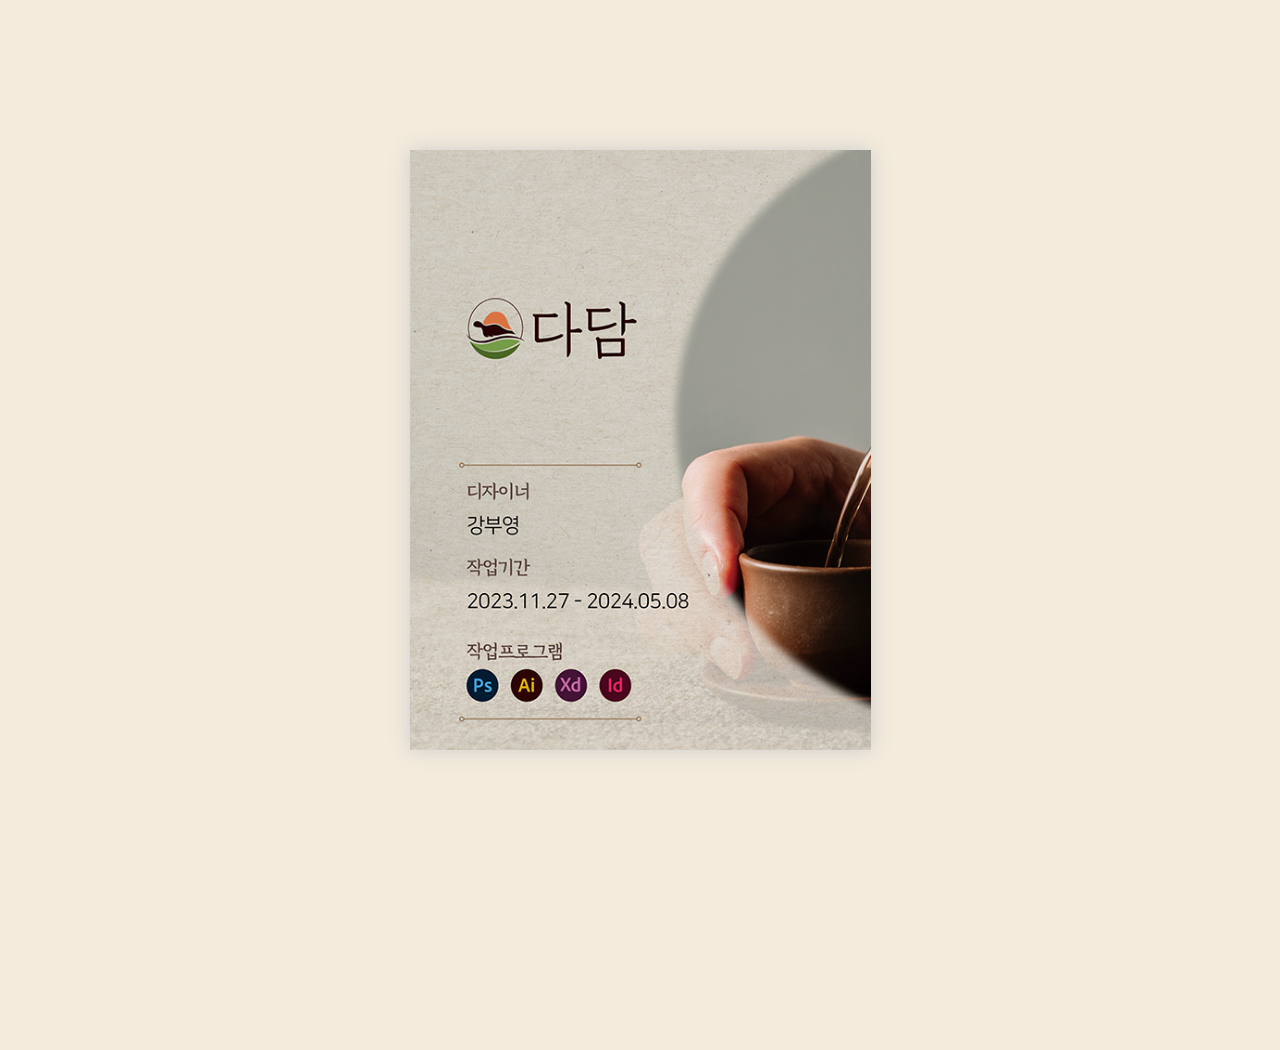
<file: blog_sub/brand1/ebook/samples/basic/index.html>
<!doctype html>
<!--[if lt IE 7 ]> <html lang="en" class="ie6"> <![endif]-->
<!--[if IE 7 ]>    <html lang="en" class="ie7"> <![endif]-->
<!--[if IE 8 ]>    <html lang="en" class="ie8"> <![endif]-->
<!--[if IE 9 ]>    <html lang="en" class="ie9"> <![endif]-->
<!--[if !IE]><!--> <html lang="en"> <!--<![endif]-->
<head>
<meta name="viewport" content="width = 1050, user-scalable = no" />
<script type="text/javascript" src="../../extras/jquery.min.1.7.js"></script>
<script type="text/javascript" src="../../extras/modernizr.2.5.3.min.js"></script>
</head>
<body>

<div class="flipbook-viewport">
	<div class="container">
		<div class="flipbook">
			<div style="background-image:url(pages/1.jpg)"></div>
			<div style="background-image:url(pages/2.jpg)"></div>
			<div style="background-image:url(pages/3.jpg)"></div>
			<div style="background-image:url(pages/4.jpg)"></div>
			<div style="background-image:url(pages/5.jpg)"></div>
			<div style="background-image:url(pages/6.jpg)"></div>
			<div style="background-image:url(pages/7.jpg)"></div>
			<div style="background-image:url(pages/8.jpg)"></div>
			<div style="background-image:url(pages/9.jpg)"></div>
			<div style="background-image:url(pages/10.jpg)"></div>
			<div style="background-image:url(pages/11.jpg)"></div>
			<div style="background-image:url(pages/12.jpg)"></div>
			<div style="background-image:url(pages/13.jpg)"></div>
			<div style="background-image:url(pages/14.jpg)"></div>
			<div style="background-image:url(pages/15.jpg)"></div>
			<div style="background-image:url(pages/16.jpg)"></div>
			<div style="background-image:url(pages/17.jpg)"></div>
			<div style="background-image:url(pages/18.jpg)"></div>
			<div style="background-image:url(pages/19.jpg)"></div>
			<div style="background-image:url(pages/20.jpg)"></div>
			<div style="background-image:url(pages/21.jpg)"></div>
			<div style="background-image:url(pages/22.jpg)"></div>
			<div style="background-image:url(pages/23.jpg)"></div>
			<div style="background-image:url(pages/24.jpg)"></div>
			<div style="background-image:url(pages/25.jpg)"></div>
			<div style="background-image:url(pages/26.jpg)"></div>
			<div style="background-image:url(pages/27.jpg)"></div>
			<div style="background-image:url(pages/28.jpg)"></div>
			<div style="background-image:url(pages/29.jpg)"></div>
			<div style="background-image:url(pages/30.jpg)"></div>
			<div style="background-image:url(pages/31.jpg)"></div>
			<div style="background-image:url(pages/32.jpg)"></div>
			<div style="background-image:url(pages/33.jpg)"></div>
			<div style="background-image:url(pages/34.jpg)"></div>
			<div style="background-image:url(pages/35.jpg)"></div>
			<div style="background-image:url(pages/36.jpg)"></div>
			<div style="background-image:url(pages/37.jpg)"></div>
			<div style="background-image:url(pages/38.jpg)"></div>
			<div style="background-image:url(pages/39.jpg)"></div>
			<div style="background-image:url(pages/40.jpg)"></div>
			<div style="background-image:url(pages/41.jpg)"></div>
			<div style="background-image:url(pages/42.jpg)"></div>
			<div style="background-image:url(pages/43.jpg)"></div>
			<div style="background-image:url(pages/44.jpg)"></div>
			<div style="background-image:url(pages/45.jpg)"></div>
			<div style="background-image:url(pages/46.jpg)"></div>
			<div style="background-image:url(pages/47.jpg)"></div>
			<div style="background-image:url(pages/48.jpg)"></div>
			<div style="background-image:url(pages/49.jpg)"></div>
			<div style="background-image:url(pages/50.jpg)"></div>
			<div style="background-image:url(pages/51.jpg)"></div>
			<div style="background-image:url(pages/52.jpg)"></div>
		</div>
	</div>
</div>


<script type="text/javascript">

function loadApp() {

	// Create the flipbook

	$('.flipbook').turn({
			// Width

			width:922,
			
			// Height

			height:600,

			// Elevation

			elevation: 50,
			
			// Enable gradients

			gradients: true,
			
			// Auto center this flipbook

			autoCenter: true

	});
}

// Load the HTML4 version if there's not CSS transform

yepnope({
	test : Modernizr.csstransforms,
	yep: ['../../lib/turn.js'],
	nope: ['../../lib/turn.html4.min.js'],
	both: ['css/basic.css'],
	complete: loadApp
});

</script>

</body>
</html>
</file>
